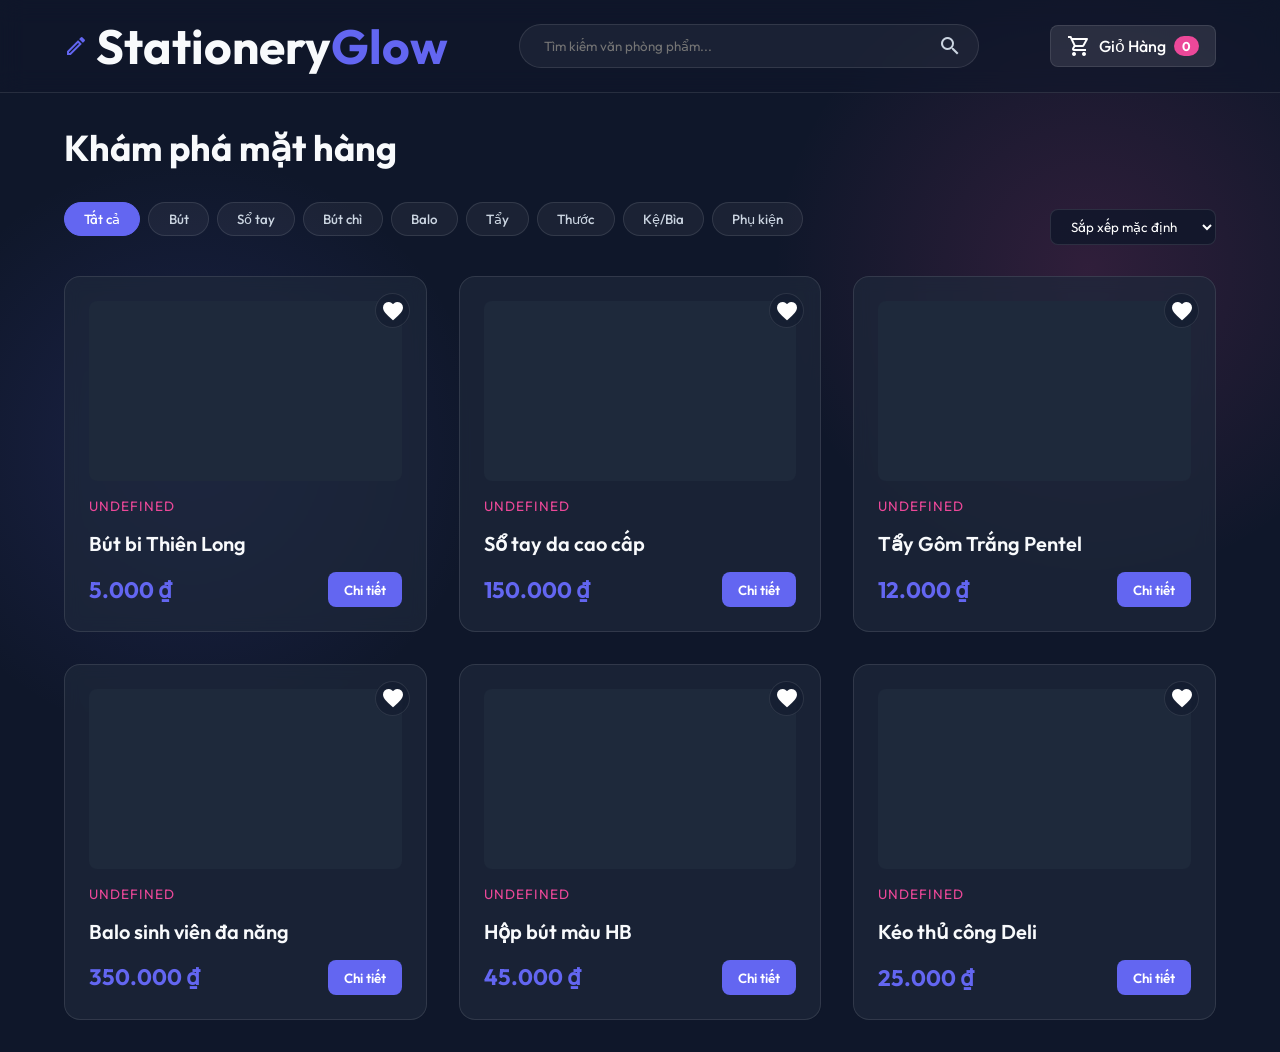
<file: frontend/index.html>
<!DOCTYPE html>
<html lang="vi">
<head>
    <meta charset="UTF-8">
    <meta name="viewport" content="width=device-width, initial-scale=1.0">
    <title>Stationery Shop - Đồ dùng văn phòng phẩm</title>
    <meta name="description" content="Khám phá và mua sắm đồ dùng học tập, văn phòng phẩm chất lượng cao với thiết kế hiện đại.">
    <!-- Google Fonts -->
    <link rel="preconnect" href="https://fonts.googleapis.com">
    <link rel="preconnect" href="https://fonts.gstatic.com" crossorigin>
    <link href="https://fonts.googleapis.com/css2?family=Outfit:wght@300;400;500;600;700&display=swap" rel="stylesheet">
    <!-- Thư viện Material Icons -->
    <link href="https://fonts.googleapis.com/icon?family=Material+Icons+Outlined" rel="stylesheet">
    <link rel="stylesheet" href="style.css">
</head>
<body>
    <header class="glass-header">
        <div class="logo">
            <span class="material-icons-outlined">edit</span>
            <h1>Stationery<span class="highlight">Glow</span></h1>
        </div>
        <div class="search-bar">
            <input type="text" id="searchInput" placeholder="Tìm kiếm văn phòng phẩm...">
            <button id="searchBtn"><span class="material-icons-outlined">search</span></button>
        </div>
        <nav>
            <button class="nav-btn" onclick="openCart()">
                <span class="material-icons-outlined">shopping_cart</span> Giỏ Hàng <span id="cartBadge" class="badge">0</span>
            </button>
        </nav>
    </header>

    <main class="container">
        <div class="section-title">
            <h2>Khám phá mặt hàng</h2>
        </div>

        <div class="filter-bar-container" style="display: flex; justify-content: space-between; align-items: center; margin-bottom: 1.5rem; flex-wrap: wrap; gap: 1rem;">
            <!-- Filter Category Tabs -->
            <div class="category-tabs" id="categoryTabs" style="margin-bottom: 0;">
                <button class="cat-tab active" data-id="all">Tất cả</button>
                <button class="cat-tab" data-id="Pen">Bút</button>
                <button class="cat-tab" data-id="Notebook">Sổ tay</button>
                <button class="cat-tab" data-id="Pencil">Bút chì</button>
                <button class="cat-tab" data-id="Bag">Balo</button>
                <button class="cat-tab" data-id="Eraser">Tẩy</button>
                <button class="cat-tab" data-id="Ruler">Thước</button>
                <button class="cat-tab" data-id="Organizer">Kệ/Bìa</button>
                <button class="cat-tab" data-id="Accessories">Phụ kiện</button>
            </div>

            <div class="filter-controls">
                <select id="sortSelect" class="sort-select">
                    <option value="">Sắp xếp mặc định</option>
                    <option value="price_asc">Giá: Thấp đến Cao</option>
                    <option value="price_desc">Giá: Cao đến Thấp</option>
                </select>
            </div>
        </div>
        
        <!-- Loading State -->
        <div id="loadingState" class="state-container">
            <div class="spinner"></div>
            <p>Đang tải dữ liệu từ máy chủ...</p>
        </div>

        <!-- Product Grid (Happy Path) -->
        <div id="productGrid" class="grid hidden">
            <!-- Sản phẩm sẽ được render dựa vào app.js -->
        </div>

        <!-- Empty State (Unhappy Path - No Data) -->
        <div id="emptyState" class="state-container hidden">
            <div class="empty-icon">
                <span class="material-icons-outlined">sentiment_dissatisfied</span>
            </div>
            <h3>NO DATA - Không có dữ liệu</h3>
            <p>Hiện không tìm thấy sản phẩm văn phòng phẩm nào phù hợp.</p>
        </div>
        
        <!-- Infinite Scroll Trigger -->
        <div id="infiniteScrollTrigger" class="state-container hidden">
            <div class="spinner"></div>
            <p>Đang tải thêm sản phẩm...</p>
        </div>
    </main>

    <!-- Product Detail Modal Popup -->
    <div id="productModal" class="modal-overlay hidden">
        <div class="modal-content glassmorphism">
            <button id="closeModal" class="close-btn"><span class="material-icons-outlined">close</span></button>
            <div class="modal-body" id="modalBody">
                <!-- Nội dung chi tiết render qua JS -->
            </div>
        </div>
    </div>

    <!-- Slide-over Cart Panel -->
    <div id="cartOverlay" class="cart-overlay hidden" onclick="closeCart()"></div>
    <div id="cartPanel" class="cart-panel glassmorphism hidden">
        <div class="cart-header">
            <h2>🛒 Giỏ Hàng Của Bạn</h2>
            <button class="close-btn" onclick="closeCart()"><span class="material-icons-outlined">close</span></button>
        </div>
        
        <div id="cartItems" class="cart-items">
            <!-- Render via JS -->
        </div>
        
        <div class="cart-footer">
            <div class="discount-section">
                <input type="text" id="discountCode" placeholder="Mã giảm giá (VD: SALE10)">
                <button onclick="applyDiscount()">Áp dụng</button>
            </div>
            <div class="total-row">
                <span>Tổng tiền:</span>
                <span id="cartTotal" class="total-price">0 đ</span>
            </div>
            <p id="discountMessage" class="discount-msg"></p>
            <button class="checkout-btn" onclick="checkout()"><span class="btn-text">💸 THANH TOÁN NGAY</span></button>
        </div>
    </div>

    <!-- Toast Notification -->
    <div id="toast" class="toast hidden"></div>

    <!-- Scripts -->
    <script src="app.js"></script>
</body>
</html>
</file>
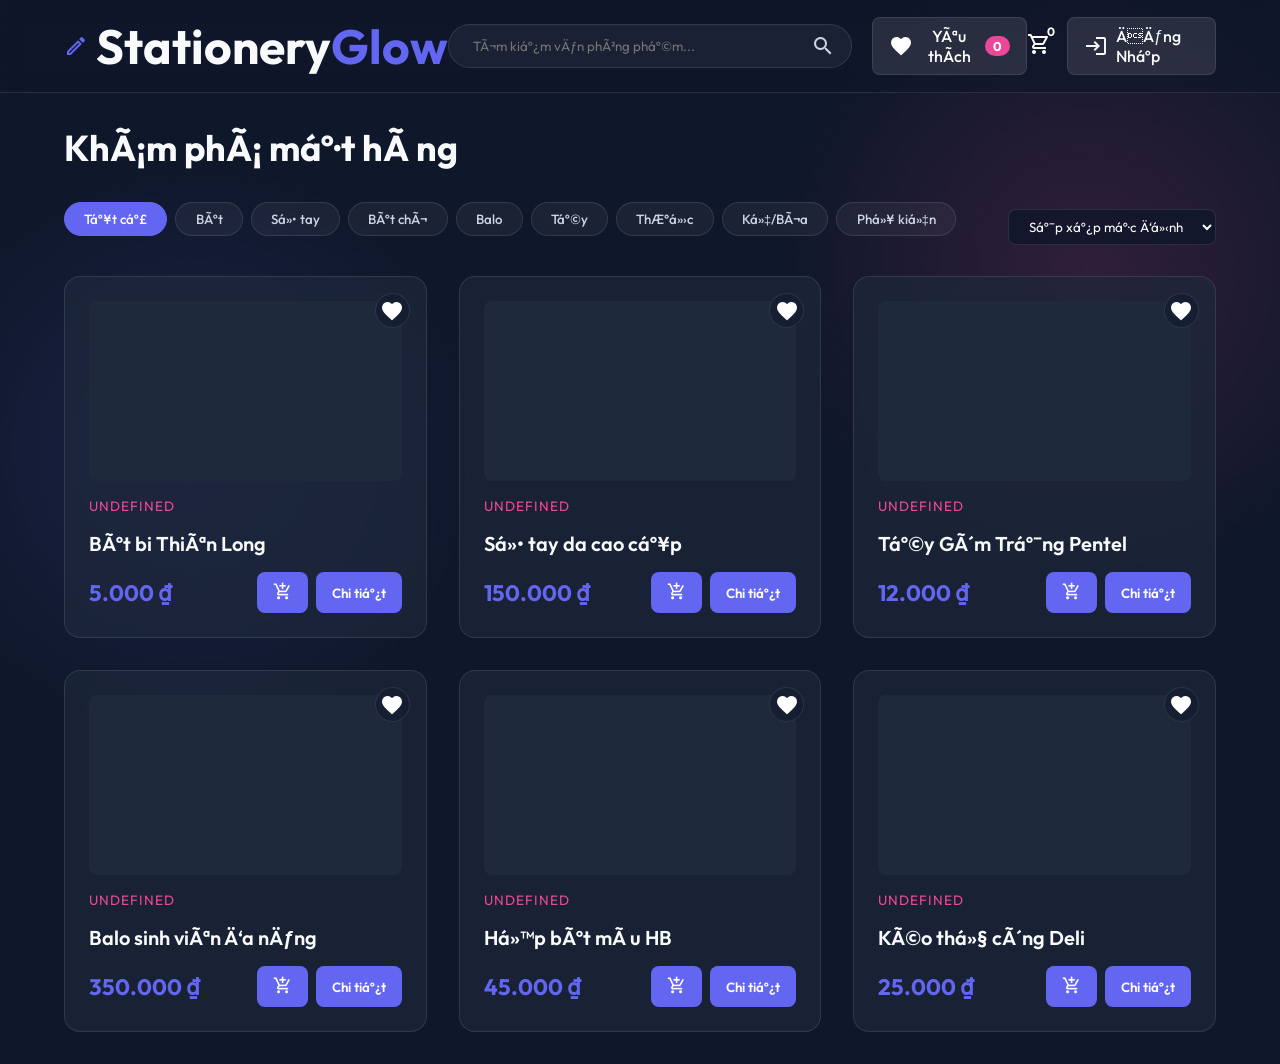
<file: stationary-core/src/main/resources/public/index.html>
﻿<!DOCTYPE html>
<html lang="vi">
<head>
    <meta charset="UTF-8">
    <meta name="viewport" content="width=device-width, initial-scale=1.0">
    <title>Stationery Shop - Äá»“ dÃ¹ng vÄƒn phÃ²ng pháº©m</title>
    <meta name="description" content="KhÃ¡m phÃ¡ vÃ  mua sáº¯m Ä‘á»“ dÃ¹ng há»c táº­p, vÄƒn phÃ²ng pháº©m cháº¥t lÆ°á»£ng cao vá»›i thiáº¿t káº¿ hiá»‡n Ä‘áº¡i.">
    <!-- Google Fonts -->
    <link rel="preconnect" href="https://fonts.googleapis.com">
    <link rel="preconnect" href="https://fonts.gstatic.com" crossorigin>
    <link href="https://fonts.googleapis.com/css2?family=Outfit:wght@300;400;500;600;700&display=swap" rel="stylesheet">
    <!-- ThÆ° viá»‡n Material Icons -->
    <link href="https://fonts.googleapis.com/icon?family=Material+Icons+Outlined" rel="stylesheet">
    <link rel="stylesheet" href="style.css">
</head>
<body>
    <header class="glass-header">
        <div class="logo">
            <span class="material-icons-outlined">edit</span>
            <h1>Stationery<span class="highlight">Glow</span></h1>
        </div>
        <div class="search-bar">
            <input type="text" id="searchInput" placeholder="TÃ¬m kiáº¿m vÄƒn phÃ²ng pháº©m...">
            <button id="searchBtn"><span class="material-icons-outlined">search</span></button>
        </div>
        
        <!-- Khu vá»±c Wishlist cá»§a riÃªng báº¡n (Ä‘Ã£ dá»i ra khá»i <nav> Ä‘á»ƒ khÃ´ng Ä‘á»¥ng nhÃ³m) -->
        <div style="position: relative; margin-left: 20px; margin-right: auto;">
            <button class="nav-btn" onclick="toggleWishlistPanel()">
                <span class="material-icons-outlined">favorite</span> YÃªu thÃ­ch <span id="wishlistBadge" class="badge">0</span>
            </button>
            
            <!-- Dropdown YÃªu ThÃ­ch -->
            <div id="wishlistDropdown" class="wishlist-dropdown hidden glassmorphism" style="right: auto; left: 0;">
                <div class="dropdown-header">
                    <h4>Sáº£n pháº©m yÃªu thÃ­ch</h4>
                </div>
                <div id="wishlistItems" class="dropdown-items">
                    <!-- Rendered by JS -->
                </div>
            </div>
        </div>

        <!-- Khu vá»±c dÃ nh sáºµn cho nhÃ³m (Giá» hÃ ng, ÄÄƒng nháº­p) sau nÃ y -->
        <nav id="teamAreaPlaceholder" style="display:flex; gap:1rem; align-items:center;">
            <div class="cart-trigger" onclick="toggleCart()" style="cursor: pointer; position: relative; color: white;">
                <span class="material-icons-outlined">shopping_cart</span>
                <span id="cartCount" class="badge" style="position: absolute; top: -10px; right: -10px; background: var(--accent); border-radius: 50%; padding: 2px 6px; font-size: 12px;">0</span>
            </div>
            <div id="userArea" class="user-nav">
                <a href="login.html" class="nav-btn" style="text-decoration:none; display:flex; align-items:center; gap:0.5rem; color:var(--text);">
                    <span class="material-icons-outlined">login</span> ÄÄƒng Nháº­p
                </a>
            </div>
        </nav>
    </header>

    <!-- Cart Drawer -->
    <div id="cartDrawer" class="cart-drawer glassmorphism hidden" style="position: fixed; top: 0; right: 0; width: 350px; height: 100vh; z-index: 10000; padding: 2rem; display: flex; flex-direction: column; transform: translateX(100%); transition: transform 0.3s ease;">
        <div class="cart-header" style="display: flex; justify-content: space-between; margin-bottom: 1rem;">
            <h3>Giá» hÃ ng cá»§a báº¡n</h3>
            <button onclick="toggleCart()" class="close-btn" style="background:none; border:none; color:white; cursor:pointer;"><span class="material-icons-outlined">close</span></button>
        </div>
        <div id="cartItems" class="cart-items" style="flex: 1; overflow-y: auto;">
            <p class="empty-msg">Giá» hÃ ng Ä‘ang trá»‘ng</p>
        </div>
        <div class="cart-footer" style="margin-top: 1rem; border-top: 1px solid rgba(255,255,255,0.2); padding-top: 1rem;">
            <div class="cart-total" style="display: flex; justify-content: space-between; font-weight: bold; margin-bottom: 1rem;">
                <span>Tá»•ng cá»™ng:</span>
                <span id="cartTotal">0 Ä‘</span>
            </div>
            <button class="checkout-btn" onclick="checkout()" style="width: 100%; padding: 1rem; background: var(--primary); color: white; border: none; border-radius: 8px; cursor: pointer;">Thanh toÃ¡n ngay</button>
        </div>
    </div>

    <main class="container">
        <div class="section-title">
            <h2>KhÃ¡m phÃ¡ máº·t hÃ ng</h2>
        </div>

        <div class="filter-bar-container" style="display: flex; justify-content: space-between; align-items: center; margin-bottom: 1.5rem; flex-wrap: wrap; gap: 1rem;">
            <!-- Filter Category Tabs -->
            <div class="category-tabs" id="categoryTabs" style="margin-bottom: 0;">
                <button class="cat-tab active" data-id="all">Táº¥t cáº£</button>
                <button class="cat-tab" data-id="Pen">BÃºt</button>
                <button class="cat-tab" data-id="Notebook">Sá»• tay</button>
                <button class="cat-tab" data-id="Pencil">BÃºt chÃ¬</button>
                <button class="cat-tab" data-id="Bag">Balo</button>
                <button class="cat-tab" data-id="Eraser">Táº©y</button>
                <button class="cat-tab" data-id="Ruler">ThÆ°á»›c</button>
                <button class="cat-tab" data-id="Organizer">Ká»‡/BÃ¬a</button>
                <button class="cat-tab" data-id="Accessories">Phá»¥ kiá»‡n</button>
            </div>

            <div class="filter-controls">
                <select id="sortSelect" class="sort-select">
                    <option value="">Sáº¯p xáº¿p máº·c Ä‘á»‹nh</option>
                    <option value="price_asc">GiÃ¡: Tháº¥p Ä‘áº¿n Cao</option>
                    <option value="price_desc">GiÃ¡: Cao Ä‘áº¿n Tháº¥p</option>
                </select>
            </div>
        </div>
        
        <!-- Loading State -->
        <div id="loadingState" class="state-container">
            <div class="spinner"></div>
            <p>Äang táº£i dá»¯ liá»‡u tá»« mÃ¡y chá»§...</p>
        </div>

        <!-- Product Grid (Happy Path) -->
        <div id="productGrid" class="grid hidden">
            <!-- Sáº£n pháº©m sáº½ Ä‘Æ°á»£c render dá»±a vÃ o app.js -->
        </div>

        <!-- Empty State (Unhappy Path - No Data) -->
        <div id="emptyState" class="state-container hidden">
            <div class="empty-icon">
                <span class="material-icons-outlined">sentiment_dissatisfied</span>
            </div>
            <h3>NO DATA - KhÃ´ng cÃ³ dá»¯ liá»‡u</h3>
            <p>Hiá»‡n khÃ´ng tÃ¬m tháº¥y sáº£n pháº©m vÄƒn phÃ²ng pháº©m nÃ o phÃ¹ há»£p.</p>
        </div>
        
        <!-- Infinite Scroll Trigger -->
        <div id="infiniteScrollTrigger" class="state-container hidden">
            <div class="spinner"></div>
            <p>Äang táº£i thÃªm sáº£n pháº©m...</p>
        </div>
    </main>

    <!-- Product Detail Modal Popup -->
    <div id="productModal" class="modal-overlay hidden">
        <div class="modal-content glassmorphism" style="position: relative;">
            <button id="closeModal" class="close-btn" style="position:absolute; top:15px; right:15px; background:rgba(255,255,255,0.1); border:none; color:white; border-radius:50%; width:36px; height:36px; cursor:pointer; z-index:9999; display:flex; justify-content:center; align-items:center; transition:0.2s;" onmouseover="this.style.background='rgba(255,255,255,0.2)'" onmouseout="this.style.background='rgba(255,255,255,0.1)'">
                <span class="material-icons-outlined">close</span>
            </button>
            <div class="modal-body" id="modalBody" style="margin-top: 20px;">
                <!-- Ná»™i dung chi tiáº¿t render qua JS -->
            </div>
        </div>
    </div>


    <!-- Toast Notification -->
    <div id="toast" class="toast hidden"></div>

    <!-- Scripts -->
    <script src="app.js"></script>
</body>
</html>
</file>
<file: frontend/style.css>
:root {
    --primary: #6366f1;
    --primary-hover: #4f46e5;
    --secondary: #ec4899;
    --bg-color: #0f172a;
    --surface: rgba(30, 41, 59, 0.7);
    --text-main: #f8fafc;
    --text-muted: #cbd5e1;
    --border: rgba(255, 255, 255, 0.1);
}

* {
    margin: 0;
    padding: 0;
    box-sizing: border-box;
    font-family: 'Outfit', sans-serif;
}

body {
    background-color: var(--bg-color);
    color: var(--text-main);
    background-image: 
        radial-gradient(circle at 15% 50%, rgba(99, 102, 241, 0.15) 0%, transparent 25%),
        radial-gradient(circle at 85% 30%, rgba(236, 72, 153, 0.15) 0%, transparent 25%);
    background-attachment: fixed;
    min-height: 100vh;
}

/* Glassmorphism Header */
.glass-header {
    background: rgba(15, 23, 42, 0.6);
    backdrop-filter: blur(12px);
    -webkit-backdrop-filter: blur(12px);
    border-bottom: 1px solid var(--border);
    padding: 1rem 5%;
    display: flex;
    justify-content: space-between;
    align-items: center;
    position: sticky;
    top: 0;
    z-index: 100;
}

.logo {
    display: flex;
    align-items: center;
    gap: 0.5rem;
    font-size: 1.5rem;
}

.logo .material-icons-outlined {
    color: var(--primary);
}

.highlight {
    color: var(--primary);
}

.search-bar {
    display: flex;
    background: rgba(255, 255, 255, 0.05);
    border: 1px solid var(--border);
    border-radius: 99px;
    padding: 0.3rem 1rem;
    width: 40%;
    transition: all 0.3s;
}

.search-bar:focus-within {
    border-color: var(--primary);
    box-shadow: 0 0 0 2px rgba(99, 102, 241, 0.2);
}

.search-bar input {
    background: transparent;
    border: none;
    color: var(--text-main);
    outline: none;
    flex-grow: 1;
    padding: 0.5rem;
}

.search-bar button {
    background: transparent;
    border: none;
    color: var(--text-muted);
    cursor: pointer;
    display: flex;
    align-items: center;
}

.search-bar button:hover {
    color: var(--primary);
}

.dev-btn {
    background: rgba(255, 255, 255, 0.1);
    color: var(--text-main);
    border: 1px solid var(--border);
    padding: 0.5rem 1rem;
    border-radius: 6px;
    cursor: pointer;
    font-size: 0.85rem;
    transition: 0.2s;
}
.dev-btn:hover { background: rgba(255,255,255,0.2); }
.danger:hover { background: rgba(239, 68, 68, 0.3); border-color: #ef4444; }

.container {
    max-width: 1200px;
    margin: 2rem auto;
    padding: 0 1.5rem;
}

.section-title {
    margin-bottom: 2rem;
    font-size: 1.5rem;
}

/* Grid Layout */
.grid {
    display: grid;
    grid-template-columns: repeat(auto-fill, minmax(280px, 1fr));
    gap: 2rem;
}

/* Glass Product Card */
.card {
    background: var(--surface);
    border: 1px solid var(--border);
    border-radius: 16px;
    padding: 1.5rem;
    backdrop-filter: blur(8px);
    transition: transform 0.3s ease, box-shadow 0.3s ease;
    display: flex;
    flex-direction: column;
    gap: 1rem;
    cursor: pointer;
    position: relative;
    overflow: hidden;
}

.card:hover {
    transform: translateY(-5px);
    box-shadow: 0 10px 25px rgba(0,0,0,0.5);
    border-color: rgba(99, 102, 241, 0.5);
}

.card-img {
    width: 100%;
    height: 180px;
    object-fit: cover;
    border-radius: 8px;
    background: #1e293b;
}

.card-title {
    font-size: 1.25rem;
    font-weight: 600;
}

.card-category {
    font-size: 0.85rem;
    color: var(--secondary);
    text-transform: uppercase;
    letter-spacing: 1px;
}

.card-footer {
    display: flex;
    justify-content: space-between;
    align-items: center;
    margin-top: auto;
}

.card-price {
    font-size: 1.4rem;
    font-weight: 700;
    color: var(--primary);
}

.buy-btn {
    background: var(--primary);
    color: white;
    border: none;
    border-radius: 8px;
    padding: 0.6rem 1rem;
    font-weight: 600;
    cursor: pointer;
    transition: 0.2s;
}

.buy-btn:hover { background: var(--primary-hover); }

/* States */
.hidden { display: none !important; }

.state-container {
    display: flex;
    flex-direction: column;
    align-items: center;
    justify-content: center;
    height: 400px;
    text-align: center;
    gap: 1rem;
    background: var(--surface);
    border: 1px dashed var(--border);
    border-radius: 16px;
}

.empty-icon {
    font-size: 4rem;
    color: var(--text-muted);
}
.empty-icon .material-icons-outlined { font-size: 5rem; }

.spinner {
    width: 40px; height: 40px;
    border: 4px solid rgba(255,255,255,0.1);
    border-top: 4px solid var(--primary);
    border-radius: 50%;
    animation: spin 1s linear infinite;
}

@keyframes spin { 0% { transform: rotate(0deg); } 100% { transform: rotate(360deg); } }

/* Modal Detail HTML/CSS */
.modal-overlay {
    position: fixed;
    top: 0; left: 0; width: 100%; height: 100%;
    background: rgba(0,0,0,0.7);
    backdrop-filter: blur(5px);
    display: flex;
    justify-content: center; align-items: center;
    z-index: 1000;
    opacity: 0;
    pointer-events: none;
    transition: 0.3s;
}
.modal-overlay.active {
    opacity: 1; pointer-events: auto;
}

.modal-content {
    background: var(--surface);
    border: 1px solid var(--border);
    width: 90%; max-width: 850px;
    border-radius: 20px;
    position: relative;
    padding: 1.5rem;
    transform: scale(0.9);
    transition: 0.3s;
    box-shadow: 0 25px 50px -12px rgba(0,0,0,0.5);
    max-height: 90vh;
    overflow-y: auto;
}
.modal-overlay.active .modal-content { transform: scale(1); }

.close-btn {
    position: absolute;
    top: 1rem; right: 1rem;
    background: rgba(255,255,255,0.1);
    color: white; border: none;
    width: 36px; height: 36px;
    border-radius: 50%; cursor: pointer;
    display: flex; justify-content: center; align-items: center;
    transition: 0.2s;
}
.close-btn:hover { background: rgba(239, 68, 68, 0.8); }

.modal-body {
    display: flex;
    gap: 2rem;
}
.modal-body img {
    width: 50%; height: 250px; border-radius: 12px; object-fit: cover;
}
.modal-info {
    flex: 1; display: flex; flex-direction: column; gap: 1rem;
}
.stock-badge {
    display: inline-block;
    background: rgba(74, 222, 128, 0.2);
    color: #4ade80;
    padding: 0.3rem 0.8rem;
    border-radius: 99px;
    font-size: 0.85rem; font-weight: 600;
    align-self: flex-start;
}

/* Wishlist Heart Button */
.wishlist-btn {
    position: absolute;
    top: 1rem;
    right: 1rem;
    background: rgba(15, 23, 42, 0.5);
    border: 1px solid var(--border);
    color: white;
    width: 35px;
    height: 35px;
    border-radius: 50%;
    display: flex;
    justify-content: center;
    align-items: center;
    cursor: pointer;
    backdrop-filter: blur(4px);
    transition: all 0.2s;
    z-index: 10;
}
.wishlist-btn:hover {
    background: rgba(15, 23, 42, 0.8);
    transform: scale(1.1);
}
.wishlist-btn.active {
    color: #ef4444; /* Color Red */
}
.wishlist-btn.active .material-icons-outlined {
    font-variation-settings: 'FILL' 1;
}

/* Toast Notification */
.toast {
    position: fixed;
    bottom: -100px;
    left: 50%;
    transform: translateX(-50%);
    background: var(--primary);
    color: white;
    padding: 0.8rem 1.5rem;
    border-radius: 99px;
    font-weight: 500;
    box-shadow: 0 10px 20px rgba(0,0,0,0.3);
    transition: all 0.4s cubic-bezier(0.68, -0.55, 0.265, 1.55);
    z-index: 2000;
}
.toast.show {
    bottom: 30px;
}

/* Slide-over Cart Panel */
.cart-overlay {
    position: fixed;
    top: 0; left: 0; right: 0; bottom: 0;
    background: rgba(0,0,0,0.5);
    backdrop-filter: blur(3px);
    z-index: 1000;
    opacity: 0;
    pointer-events: none;
    transition: 0.3s;
}
.cart-overlay.active {
    opacity: 1;
    pointer-events: auto;
}
.cart-panel {
    position: fixed;
    top: 0; right: -450px;
    width: 100%; max-width: 400px;
    height: 100vh;
    background: rgba(15, 23, 42, 0.95);
    backdrop-filter: blur(16px);
    border-left: 1px solid var(--border);
    box-shadow: -10px 0 30px rgba(0,0,0,0.5);
    display: flex; flex-direction: column;
    z-index: 1001;
    transition: 0.4s cubic-bezier(0.16, 1, 0.3, 1);
}
.cart-panel.active {
    right: 0;
}
.cart-header {
    padding: 1.5rem;
    border-bottom: 1px solid var(--border);
    display: flex; justify-content: space-between; align-items: center;
}
.cart-items {
    flex: 1;
    overflow-y: auto;
    padding: 1.5rem;
    display: flex; flex-direction: column; gap: 1rem;
}
.cart-footer {
    padding: 1.5rem;
    border-top: 1px solid var(--border);
    background: rgba(0,0,0,0.2);
}
.cart-item {
    display: flex; gap: 1rem; align-items: start;
    padding: 1rem; background: rgba(255,255,255,0.05);
    border-radius: 12px; border: 1px solid var(--border);
}
.cart-item img {
    width: 60px; height: 60px; object-fit: cover; border-radius: 8px;
}
.cart-item-info { flex: 1; }
.cart-item-info h4 { font-size: 1rem; margin-bottom: 0.3rem; }
.cart-item-price { color: var(--primary); font-weight: bold; }
.remove-btn { 
    background: transparent; color: #ef4444; border: none; cursor: pointer;
    font-size: 0.8rem; margin-top: 0.5rem; padding: 0.2rem 0;
}
.discount-section {
    display: flex; gap: 0.5rem; margin-bottom: 1rem;
}
.discount-section input {
    flex: 1; padding: 0.8rem; border-radius: 8px;
    background: rgba(255,255,255,0.1); border: 1px solid var(--border);
    color: white; outline: none;
}
.discount-section button {
    background: var(--surface); color: white; border: 1px solid var(--border);
    padding: 0 1rem; border-radius: 8px; cursor: pointer; font-weight: 600;
}
.discount-section button:hover { background: rgba(255,255,255,0.2); }
.discount-msg { font-size: 0.85rem; margin-bottom: 1rem; color: #4ade80; }
.total-row {
    display: flex; justify-content: space-between; font-size: 1.2rem; font-weight: bold;
    margin-bottom: 1rem;
}
.checkout-btn {
    width: 100%; padding: 1rem;
    background: linear-gradient(135deg, var(--primary), var(--secondary));
    color: white; border: none; border-radius: 8px;
    font-size: 1rem; font-weight: bold; cursor: pointer;
}

/* Nav styles */
.nav-btn {
    display: flex; align-items: center; gap: 0.5rem;
    background: rgba(255,255,255,0.1); color: white;
    border: 1px solid var(--border); border-radius: 8px;
    padding: 0.5rem 1rem; cursor: pointer; transition: 0.2s;
    font-weight: 500; font-size: 1rem;
}
.nav-btn:hover { background: rgba(255,255,255,0.2); }
.badge {
    background: var(--secondary); padding: 0.1rem 0.5rem;
    border-radius: 99px; font-size: 0.8rem; font-weight: bold;
}

/* Advanced Modal Content Additions */
.image-gallery {
    display: flex; flex-direction: column; gap: 0.5rem; width: 45%;
}
.image-gallery .main-img {
    width: 100%; height: 250px; object-fit: cover; border-radius: 12px;
}
.thumbnails {
    display: flex; gap: 0.5rem;
}
.thumbnails img {
    width: calc(33.333% - 0.35rem); height: 60px; object-fit: cover;
    border-radius: 8px; cursor: pointer; border: 2px solid transparent;
}
.thumbnails img:hover { border-color: var(--primary); }
.add-to-cart-btn {
    width: 100%; padding: 1rem; margin-top: 1rem;
    background: var(--primary); color: white; border: none;
    border-radius: 8px; font-weight: bold; cursor: pointer; transition: 0.2s;
    display: flex; justify-content: center; align-items: center; gap: 0.5rem;
}
.add-to-cart-btn:hover { background: var(--primary-hover); transform: translateY(-2px); }
.advanced-sections {
    margin-top: 1rem; border-top: 1px solid var(--border); padding-top: 0.8rem;
}
.reviews-section, .related-products { flex: 1; }
.reviews-title { font-size: 1.1rem; margin-bottom: 0.5rem; color: var(--text-muted); }
.review-item { 
    background: rgba(255,255,255,0.05); padding: 0.8rem; border-radius: 8px; margin-bottom: 0.5rem;
}
.review-item .stars { color: #facc15; font-size: 0.9rem; }

/* Category Tabs */
.category-tabs {
    display: flex;
    gap: 0.5rem;
    overflow-x: auto;
    padding-bottom: 1rem;
    margin-bottom: 1.5rem;
    scrollbar-width: none;
}
.category-tabs::-webkit-scrollbar {
    display: none;
}
.cat-tab {
    background: rgba(255, 255, 255, 0.05);
    border: 1px solid var(--border);
    color: var(--text-muted);
    padding: 0.5rem 1.2rem;
    border-radius: 99px;
    cursor: pointer;
    white-space: nowrap;
    transition: all 0.3s;
    font-weight: 500;
}
.cat-tab:hover {
    background: rgba(255, 255, 255, 0.1);
    color: white;
}
.cat-tab.active {
    background: var(--primary);
    color: white;
    border-color: var(--primary);
}

/* Filter Controls */
.filter-controls {
    display: flex;
    align-items: center;
}
.sort-select {
    background: rgba(15, 23, 42, 0.8);
    color: white;
    border: 1px solid var(--border);
    padding: 0.5rem 1rem;
    border-radius: 8px;
    outline: none;
    cursor: pointer;
    font-family: 'Outfit', sans-serif;
}
</file>
<file: stationary-core/src/main/resources/public/style.css>
:root {
    --primary: #6366f1;
    --primary-hover: #4f46e5;
    --secondary: #ec4899;
    --bg-color: #0f172a;
    --surface: rgba(30, 41, 59, 0.7);
    --text-main: #f8fafc;
    --text-muted: #cbd5e1;
    --border: rgba(255, 255, 255, 0.1);
}

* {
    margin: 0;
    padding: 0;
    box-sizing: border-box;
    font-family: 'Outfit', sans-serif;
}

body {
    background-color: var(--bg-color);
    color: var(--text-main);
    background-image: 
        radial-gradient(circle at 15% 50%, rgba(99, 102, 241, 0.15) 0%, transparent 25%),
        radial-gradient(circle at 85% 30%, rgba(236, 72, 153, 0.15) 0%, transparent 25%);
    background-attachment: fixed;
    min-height: 100vh;
}

/* Glassmorphism Header */
.glass-header {
    background: rgba(15, 23, 42, 0.6);
    backdrop-filter: blur(12px);
    -webkit-backdrop-filter: blur(12px);
    border-bottom: 1px solid var(--border);
    padding: 1rem 5%;
    display: flex;
    justify-content: space-between;
    align-items: center;
    position: sticky;
    top: 0;
    z-index: 100;
}

.logo {
    display: flex;
    align-items: center;
    gap: 0.5rem;
    font-size: 1.5rem;
}

.logo .material-icons-outlined {
    color: var(--primary);
}

.highlight {
    color: var(--primary);
}

.search-bar {
    display: flex;
    background: rgba(255, 255, 255, 0.05);
    border: 1px solid var(--border);
    border-radius: 99px;
    padding: 0.3rem 1rem;
    width: 40%;
    transition: all 0.3s;
}

.search-bar:focus-within {
    border-color: var(--primary);
    box-shadow: 0 0 0 2px rgba(99, 102, 241, 0.2);
}

.search-bar input {
    background: transparent;
    border: none;
    color: var(--text-main);
    outline: none;
    flex-grow: 1;
    padding: 0.5rem;
}

.search-bar button {
    background: transparent;
    border: none;
    color: var(--text-muted);
    cursor: pointer;
    display: flex;
    align-items: center;
}

.search-bar button:hover {
    color: var(--primary);
}

.dev-btn {
    background: rgba(255, 255, 255, 0.1);
    color: var(--text-main);
    border: 1px solid var(--border);
    padding: 0.5rem 1rem;
    border-radius: 6px;
    cursor: pointer;
    font-size: 0.85rem;
    transition: 0.2s;
}
.dev-btn:hover { background: rgba(255,255,255,0.2); }
.danger:hover { background: rgba(239, 68, 68, 0.3); border-color: #ef4444; }

.container {
    max-width: 1200px;
    margin: 2rem auto;
    padding: 0 1.5rem;
}

.section-title {
    margin-bottom: 2rem;
    font-size: 1.5rem;
}

/* Grid Layout */
.grid {
    display: grid;
    grid-template-columns: repeat(auto-fill, minmax(280px, 1fr));
    gap: 2rem;
}

/* Glass Product Card */
.card {
    background: var(--surface);
    border: 1px solid var(--border);
    border-radius: 16px;
    padding: 1.5rem;
    backdrop-filter: blur(8px);
    transition: transform 0.3s ease, box-shadow 0.3s ease;
    display: flex;
    flex-direction: column;
    gap: 1rem;
    cursor: pointer;
    position: relative;
    overflow: hidden;
}

.card:hover {
    transform: translateY(-5px);
    box-shadow: 0 10px 25px rgba(0,0,0,0.5);
    border-color: rgba(99, 102, 241, 0.5);
}

.card-img {
    width: 100%;
    height: 180px;
    object-fit: cover;
    border-radius: 8px;
    background: #1e293b;
}

.card-title {
    font-size: 1.25rem;
    font-weight: 600;
}

.card-category {
    font-size: 0.85rem;
    color: var(--secondary);
    text-transform: uppercase;
    letter-spacing: 1px;
}

.card-footer {
    display: flex;
    justify-content: space-between;
    align-items: center;
    margin-top: auto;
}

.card-price {
    font-size: 1.4rem;
    font-weight: 700;
    color: var(--primary);
}

.buy-btn {
    background: var(--primary);
    color: white;
    border: none;
    border-radius: 8px;
    padding: 0.6rem 1rem;
    font-weight: 600;
    cursor: pointer;
    transition: 0.2s;
}

.buy-btn:hover { background: var(--primary-hover); }

/* States */
.hidden { display: none !important; }

.state-container {
    display: flex;
    flex-direction: column;
    align-items: center;
    justify-content: center;
    height: 400px;
    text-align: center;
    gap: 1rem;
    background: var(--surface);
    border: 1px dashed var(--border);
    border-radius: 16px;
}

.empty-icon {
    font-size: 4rem;
    color: var(--text-muted);
}
.empty-icon .material-icons-outlined { font-size: 5rem; }

.spinner {
    width: 40px; height: 40px;
    border: 4px solid rgba(255,255,255,0.1);
    border-top: 4px solid var(--primary);
    border-radius: 50%;
    animation: spin 1s linear infinite;
}

@keyframes spin { 0% { transform: rotate(0deg); } 100% { transform: rotate(360deg); } }

/* Modal Detail HTML/CSS */
.modal-overlay {
    position: fixed;
    top: 0; left: 0; width: 100%; height: 100%;
    background: rgba(0,0,0,0.7);
    backdrop-filter: blur(5px);
    display: flex;
    justify-content: center; align-items: center;
    z-index: 1000;
    opacity: 0;
    pointer-events: none;
    transition: 0.3s;
}
.modal-overlay.active {
    opacity: 1; pointer-events: auto;
}

.modal-content {
    background: var(--surface);
    border: 1px solid var(--border);
    width: 90%; max-width: 850px;
    border-radius: 20px;
    position: relative;
    padding: 1.5rem;
    transform: scale(0.9);
    transition: 0.3s;
    box-shadow: 0 25px 50px -12px rgba(0,0,0,0.5);
    max-height: 90vh;
    overflow-y: auto;
}
.modal-overlay.active .modal-content { transform: scale(1); }

.close-btn {
    position: absolute;
    top: 1rem; right: 1rem;
    background: rgba(255,255,255,0.1);
    color: white; border: none;
    width: 36px; height: 36px;
    border-radius: 50%; cursor: pointer;
    display: flex; justify-content: center; align-items: center;
    transition: 0.2s;
}
.close-btn:hover { background: rgba(239, 68, 68, 0.8); }

.modal-body {
    display: flex;
    gap: 2rem;
}
.modal-body img {
    width: 50%; height: 250px; border-radius: 12px; object-fit: cover;
}
.modal-info {
    flex: 1; display: flex; flex-direction: column; gap: 1rem;
}
.stock-badge {
    display: inline-block;
    background: rgba(74, 222, 128, 0.2);
    color: #4ade80;
    padding: 0.3rem 0.8rem;
    border-radius: 99px;
    font-size: 0.85rem; font-weight: 600;
    align-self: flex-start;
}

/* Wishlist Heart Button */
.wishlist-btn {
    position: absolute;
    top: 1rem;
    right: 1rem;
    background: rgba(15, 23, 42, 0.5);
    border: 1px solid var(--border);
    color: white;
    width: 35px;
    height: 35px;
    border-radius: 50%;
    display: flex;
    justify-content: center;
    align-items: center;
    cursor: pointer;
    backdrop-filter: blur(4px);
    transition: all 0.2s;
    z-index: 10;
}
.wishlist-btn:hover {
    background: rgba(15, 23, 42, 0.8);
    transform: scale(1.1);
}
.wishlist-btn.active {
    color: #ef4444; /* Color Red */
}
.wishlist-btn.active .material-icons-outlined {
    font-variation-settings: 'FILL' 1;
}

/* Toast Notification */
.toast {
    position: fixed;
    bottom: -100px;
    left: 50%;
    transform: translateX(-50%);
    background: var(--primary);
    color: white;
    padding: 0.8rem 1.5rem;
    border-radius: 99px;
    font-weight: 500;
    box-shadow: 0 10px 20px rgba(0,0,0,0.3);
    transition: all 0.4s cubic-bezier(0.68, -0.55, 0.265, 1.55);
    z-index: 2000;
}
.toast.show {
    bottom: 30px;
}

/* Slide-over Cart Panel */
.cart-overlay {
    position: fixed;
    top: 0; left: 0; right: 0; bottom: 0;
    background: rgba(0,0,0,0.5);
    backdrop-filter: blur(3px);
    z-index: 1000;
    opacity: 0;
    pointer-events: none;
    transition: 0.3s;
}
.cart-overlay.active {
    opacity: 1;
    pointer-events: auto;
}
.cart-panel {
    position: fixed;
    top: 0; right: -450px;
    width: 100%; max-width: 400px;
    height: 100vh;
    background: rgba(15, 23, 42, 0.95);
    backdrop-filter: blur(16px);
    border-left: 1px solid var(--border);
    box-shadow: -10px 0 30px rgba(0,0,0,0.5);
    display: flex; flex-direction: column;
    z-index: 1001;
    transition: 0.4s cubic-bezier(0.16, 1, 0.3, 1);
}
.cart-panel.active {
    right: 0;
}
.cart-header {
    padding: 1.5rem;
    border-bottom: 1px solid var(--border);
    display: flex; justify-content: space-between; align-items: center;
}
.cart-items {
    flex: 1;
    overflow-y: auto;
    padding: 1.5rem;
    display: flex; flex-direction: column; gap: 1rem;
}
.cart-footer {
    padding: 1.5rem;
    border-top: 1px solid var(--border);
    background: rgba(0,0,0,0.2);
}
.cart-item {
    display: flex; gap: 1rem; align-items: start;
    padding: 1rem; background: rgba(255,255,255,0.05);
    border-radius: 12px; border: 1px solid var(--border);
}
.cart-item img {
    width: 60px; height: 60px; object-fit: cover; border-radius: 8px;
}
.cart-item-info { flex: 1; }
.cart-item-info h4 { font-size: 1rem; margin-bottom: 0.3rem; }
.cart-item-price { color: var(--primary); font-weight: bold; }
.remove-btn { 
    background: transparent; color: #ef4444; border: none; cursor: pointer;
    font-size: 0.8rem; margin-top: 0.5rem; padding: 0.2rem 0;
}
.discount-section {
    display: flex; gap: 0.5rem; margin-bottom: 1rem;
}
.discount-section input {
    flex: 1; padding: 0.8rem; border-radius: 8px;
    background: rgba(255,255,255,0.1); border: 1px solid var(--border);
    color: white; outline: none;
}
.discount-section button {
    background: var(--surface); color: white; border: 1px solid var(--border);
    padding: 0 1rem; border-radius: 8px; cursor: pointer; font-weight: 600;
}
.discount-section button:hover { background: rgba(255,255,255,0.2); }
.discount-msg { font-size: 0.85rem; margin-bottom: 1rem; color: #4ade80; }
.total-row {
    display: flex; justify-content: space-between; font-size: 1.2rem; font-weight: bold;
    margin-bottom: 1rem;
}
.checkout-btn {
    width: 100%; padding: 1rem;
    background: linear-gradient(135deg, var(--primary), var(--secondary));
    color: white; border: none; border-radius: 8px;
    font-size: 1rem; font-weight: bold; cursor: pointer;
}

/* Nav styles */
.nav-btn {
    display: flex; align-items: center; gap: 0.5rem;
    background: rgba(255,255,255,0.1); color: white;
    border: 1px solid var(--border); border-radius: 8px;
    padding: 0.5rem 1rem; cursor: pointer; transition: 0.2s;
    font-weight: 500; font-size: 1rem;
}
.nav-btn:hover { background: rgba(255,255,255,0.2); }
.badge {
    background: var(--secondary); padding: 0.1rem 0.5rem;
    border-radius: 99px; font-size: 0.8rem; font-weight: bold;
}

/* Advanced Modal Content Additions */
.image-gallery {
    display: flex; flex-direction: column; gap: 0.5rem; width: 45%;
}
.image-gallery .main-img {
    width: 100%; height: 250px; object-fit: cover; border-radius: 12px;
}
.thumbnails {
    display: flex; gap: 0.5rem;
}
.thumbnails img {
    width: calc(33.333% - 0.35rem); height: 60px; object-fit: cover;
    border-radius: 8px; cursor: pointer; border: 2px solid transparent;
}
.thumbnails img:hover { border-color: var(--primary); }
.add-to-cart-btn {
    width: 100%; padding: 1rem; margin-top: 1rem;
    background: var(--primary); color: white; border: none;
    border-radius: 8px; font-weight: bold; cursor: pointer; transition: 0.2s;
    display: flex; justify-content: center; align-items: center; gap: 0.5rem;
}
.add-to-cart-btn:hover { background: var(--primary-hover); transform: translateY(-2px); }
.advanced-sections {
    margin-top: 1rem; border-top: 1px solid var(--border); padding-top: 0.8rem;
}
.reviews-section, .related-products { flex: 1; }
.reviews-title { font-size: 1.1rem; margin-bottom: 0.5rem; color: var(--text-muted); }
.review-item { 
    background: rgba(255,255,255,0.05); padding: 0.8rem; border-radius: 8px; margin-bottom: 0.5rem;
}
.review-item .stars { color: #facc15; font-size: 0.9rem; }

/* Category Tabs */
.category-tabs {
    display: flex;
    gap: 0.5rem;
    overflow-x: auto;
    padding-bottom: 1rem;
    margin-bottom: 1.5rem;
    scrollbar-width: none;
}
.category-tabs::-webkit-scrollbar {
    display: none;
}
.cat-tab {
    background: rgba(255, 255, 255, 0.05);
    border: 1px solid var(--border);
    color: var(--text-muted);
    padding: 0.5rem 1.2rem;
    border-radius: 99px;
    cursor: pointer;
    white-space: nowrap;
    transition: all 0.3s;
    font-weight: 500;
}
.cat-tab:hover {
    background: rgba(255, 255, 255, 0.1);
    color: white;
}
.cat-tab.active {
    background: var(--primary);
    color: white;
    border-color: var(--primary);
}

/* Filter Controls */
.filter-controls {
    display: flex;
    align-items: center;
}
.sort-select {
    background: rgba(15, 23, 42, 0.8);
    color: white;
    border: 1px solid var(--border);
    padding: 0.5rem 1rem;
    border-radius: 8px;
    outline: none;
    cursor: pointer;
    font-family: 'Outfit', sans-serif;
}


/* Wishlist Dropdown */
.wishlist-dropdown { position: absolute; top: calc(100% + 10px); right: 0; width: 320px; background: rgba(15, 23, 42, 0.95); backdrop-filter: blur(16px); border: 1px solid var(--border); border-radius: 12px; box-shadow: 0 10px 25px rgba(0,0,0,0.5); display: flex; flex-direction: column; z-index: 200; opacity: 0; pointer-events: none; transform: translateY(-10px); transition: 0.3s; }
.wishlist-dropdown.active { opacity: 1; pointer-events: auto; transform: translateY(0); }
.dropdown-header { padding: 1rem; border-bottom: 1px solid var(--border); }
.dropdown-items { max-height: 300px; overflow-y: auto; padding: 1rem; display: flex; flex-direction: column; gap: 0.8rem; }
.wishlist-item-small { display: flex; gap: 0.8rem; align-items: center; padding: 0.5rem; background: rgba(255,255,255,0.05); border-radius: 8px; cursor: pointer; transition: 0.2s; }
.wishlist-item-small:hover { background: rgba(255,255,255,0.1); }
.wishlist-item-small img { width: 40px; height: 40px; border-radius: 6px; object-fit: cover; }
.wishlist-item-small-info { flex: 1; display: flex; flex-direction: column; overflow: hidden; }
.wishlist-item-small-info span { font-size: 0.9rem; white-space: nowrap; overflow: hidden; text-overflow: ellipsis; }
.wishlist-item-small-info .price { font-size: 0.8rem; color: var(--primary); font-weight: bold; }
.remove-wishlist-btn { background: none; border: none; color: #ef4444; cursor: pointer; display: flex; align-items: center; padding: 0.2rem; }
.remove-wishlist-btn:hover { color: #f87171; }
</file>
